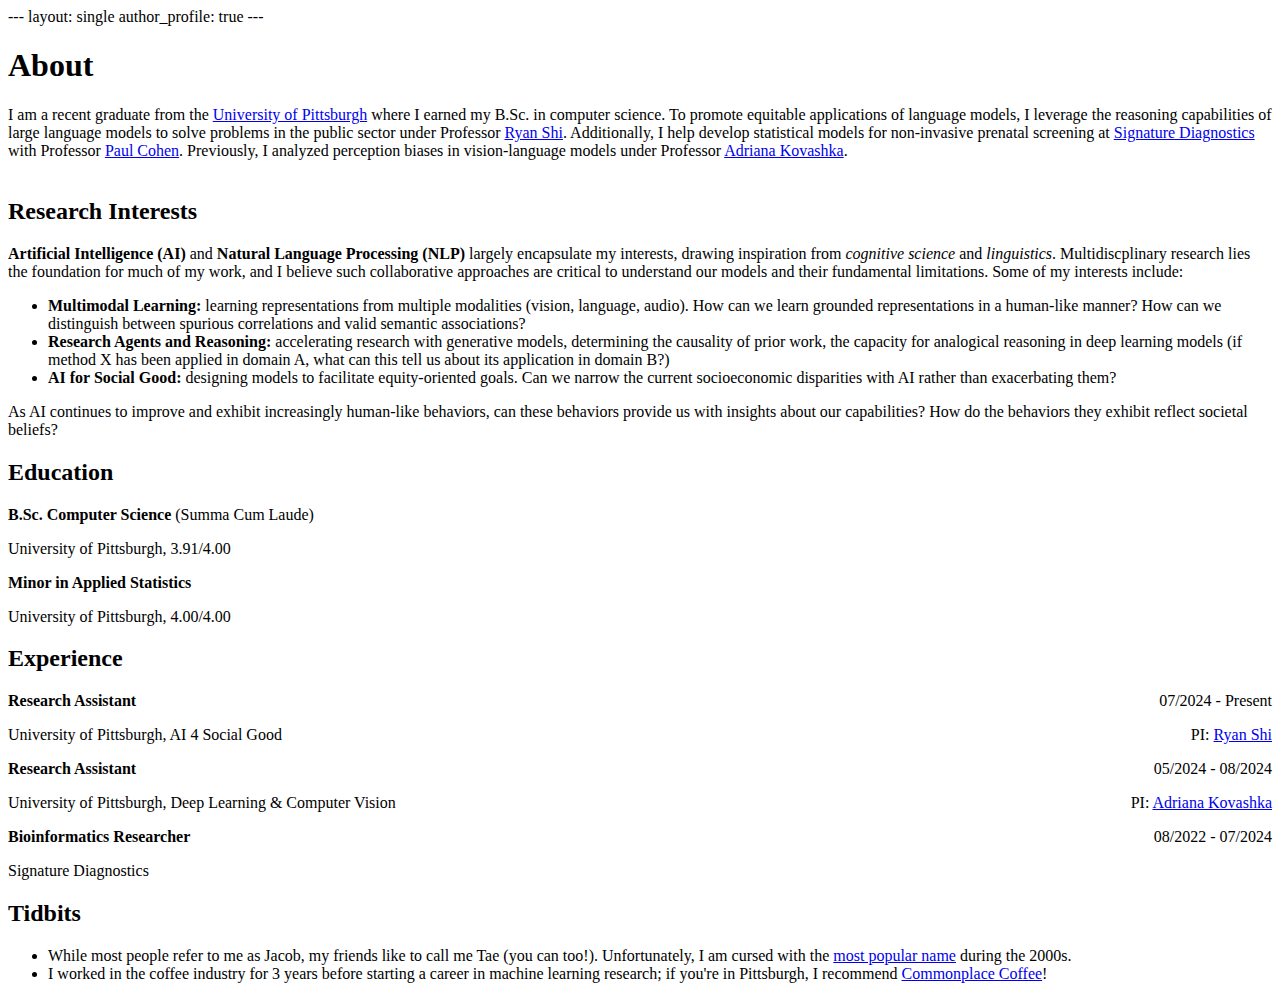
<file: index.html>
---
layout: single
author_profile: true
---
<!--bundle exec jekyll serve-->
<html>
    <section>
        <h1>About</h1>
        I am a recent graduate from the <a target="_blank" href="https://www.sci.pitt.edu/">University of Pittsburgh</a> where I earned my B.Sc. in computer science. To promote equitable applications of language models, I leverage the reasoning capabilities of large language models to solve problems in the public sector under Professor <a target="_blank" href="https://ryanzshi.github.io/">Ryan Shi</a>. Additionally, I help develop statistical models for non-invasive prenatal screening at <a target="_blank" href="https://signaturedx.com/">Signature Diagnostics</a> with Professor <a target="_blank" href="http://paulrcohen.github.io/">Paul Cohen</a>. Previously, I analyzed perception biases in vision-language models under Professor <a target="_blank" href="https://people.cs.pitt.edu/~kovashka/">Adriana Kovashka</a>.
        <br><br>

    </section>
    <setion>
        <h2>Research Interests</h2>
        <b>Artificial Intelligence (AI)</b> and <b>Natural Language Processing (NLP)</b> largely encapsulate my interests, drawing inspiration from <em>cognitive science</em> and <em>linguistics</em>. Multidiscplinary research lies the foundation for much of my work, and I believe such collaborative approaches are critical to understand our models and their fundamental limitations. 
        Some of my interests include:
        <ul>
            <li><b>Multimodal Learning:</b> learning representations from multiple modalities (vision, language, audio). How can we learn grounded representations in a human-like manner? How can we distinguish between spurious correlations and valid semantic associations?</li>
            <li><b>Research Agents and Reasoning:</b> accelerating research with generative models, determining the causality of prior work, the capacity for analogical reasoning in deep learning models (if method X has been applied in domain A, what can this tell us about its application in domain B?)</li>
            <li><b>AI for Social Good:</b> designing models to facilitate equity-oriented goals. Can we narrow the current socioeconomic disparities with AI rather than exacerbating them?</li>
        </ul>
        As AI continues to improve and exhibit increasingly human-like behaviors, can these behaviors provide us with insights about our capabilities? How do the behaviors they exhibit reflect societal beliefs?
    </setion>
    <section>
        <h2>Education</h2>
            <div class="notice">
                <strong>B.Sc. Computer Science</strong> (Summa Cum Laude)
                <p>University of Pittsburgh, 3.91/4.00</p>
            </div>
            <div class="notice">
                <strong>Minor in Applied Statistics</strong> 
                <p>University of Pittsburgh, 4.00/4.00</p>
            </div>
    </section>
    <section>
        <h2>Experience</h2>
            <div class="notice">
                <strong>Research Assistant</strong> <span style="float:right;">07/2024 - Present</span>
                <p>University of Pittsburgh, AI 4 Social Good <span style="float:right;">PI: <a target="_blank" href="https://ryanzshi.github.io/">Ryan Shi</a></span></p> 
            </div>
            <div class="notice">
                <strong>Research Assistant</strong> <span style="float:right;">05/2024 - 08/2024</span>
                <p>University of Pittsburgh, Deep Learning & Computer Vision <span style="float:right;">PI: <a target="_blank" href="https://people.cs.pitt.edu/~kovashka/">Adriana Kovashka</a></span></p>
            </div>
            <div class="notice">
                <strong>Bioinformatics Researcher</strong> <span style="float:right;">08/2022 - 07/2024</span>
                <p>Signature Diagnostics</p>
            </div>
    </section>
    <section>
        <h2>Tidbits</h2>
        <ul>
            <li>While most people refer to me as Jacob, my friends like to call me Tae (you can too!). Unfortunately, I am cursed with the <a target="_blank" href="https://www.ssa.gov/oact/babynames/decades/names2000s.html">most popular name</a> during the 2000s.</li>
            <li>I worked in the coffee industry for 3 years before starting a career in machine learning research; if you're in Pittsburgh, I recommend <a target="_blank" href = "https://commonplacecoffee.com/">Commonplace Coffee</a>!</li>
        </ul>
    </section>
</html>
</file>
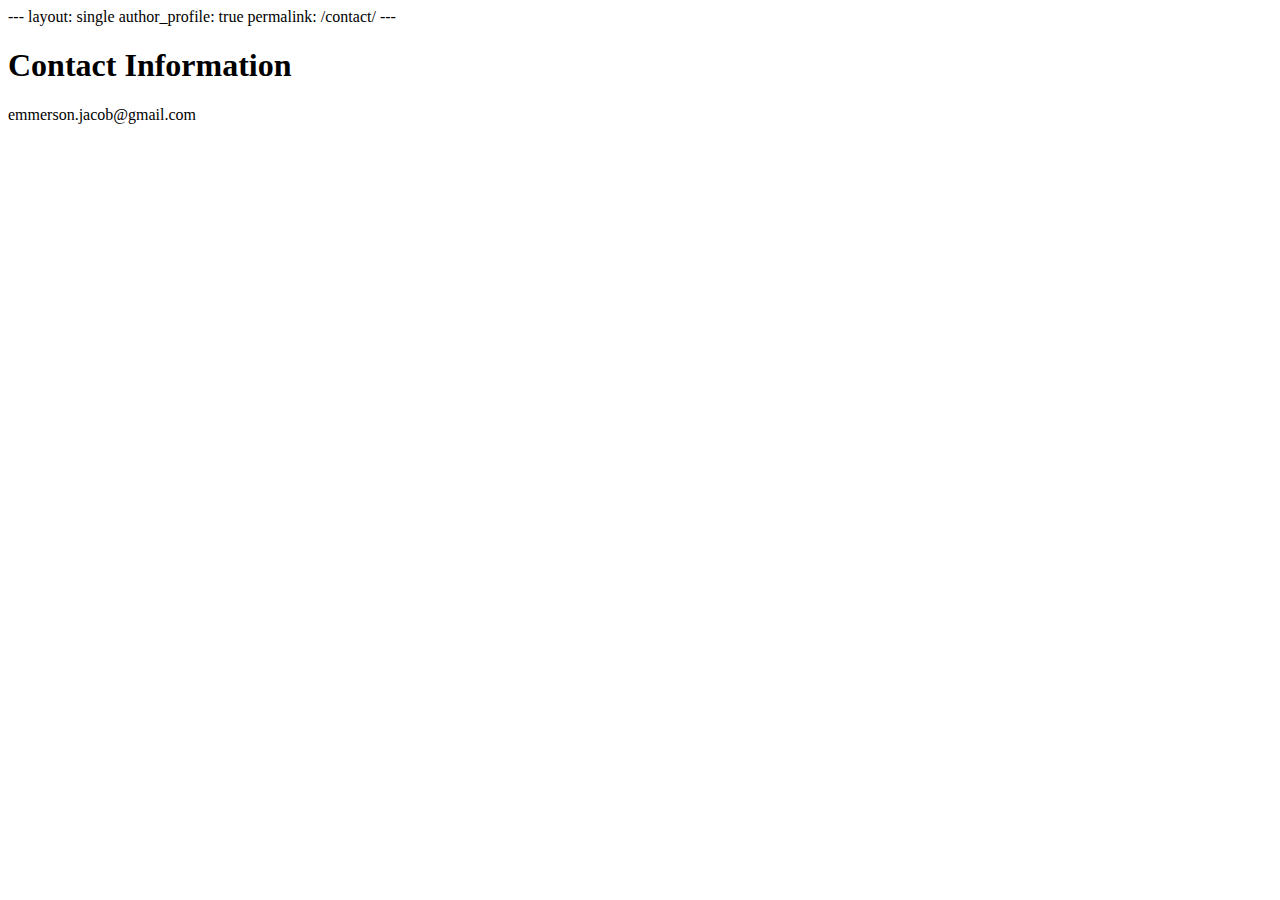
<file: _pages/contact.html>
---
layout: single
author_profile: true
permalink: /contact/
---

<html>
    <section>
        <h1>Contact Information</h1>
        <ul style="list-style: none; padding-left:0;">
            <li><i class="fas fa-fw fa-envelope-square"></i>emmerson.jacob@gmail.com</li>
            <i class="fas fa-fw fa-envelope-square"></i>
        </ul>
    </section>
</html>
</file>
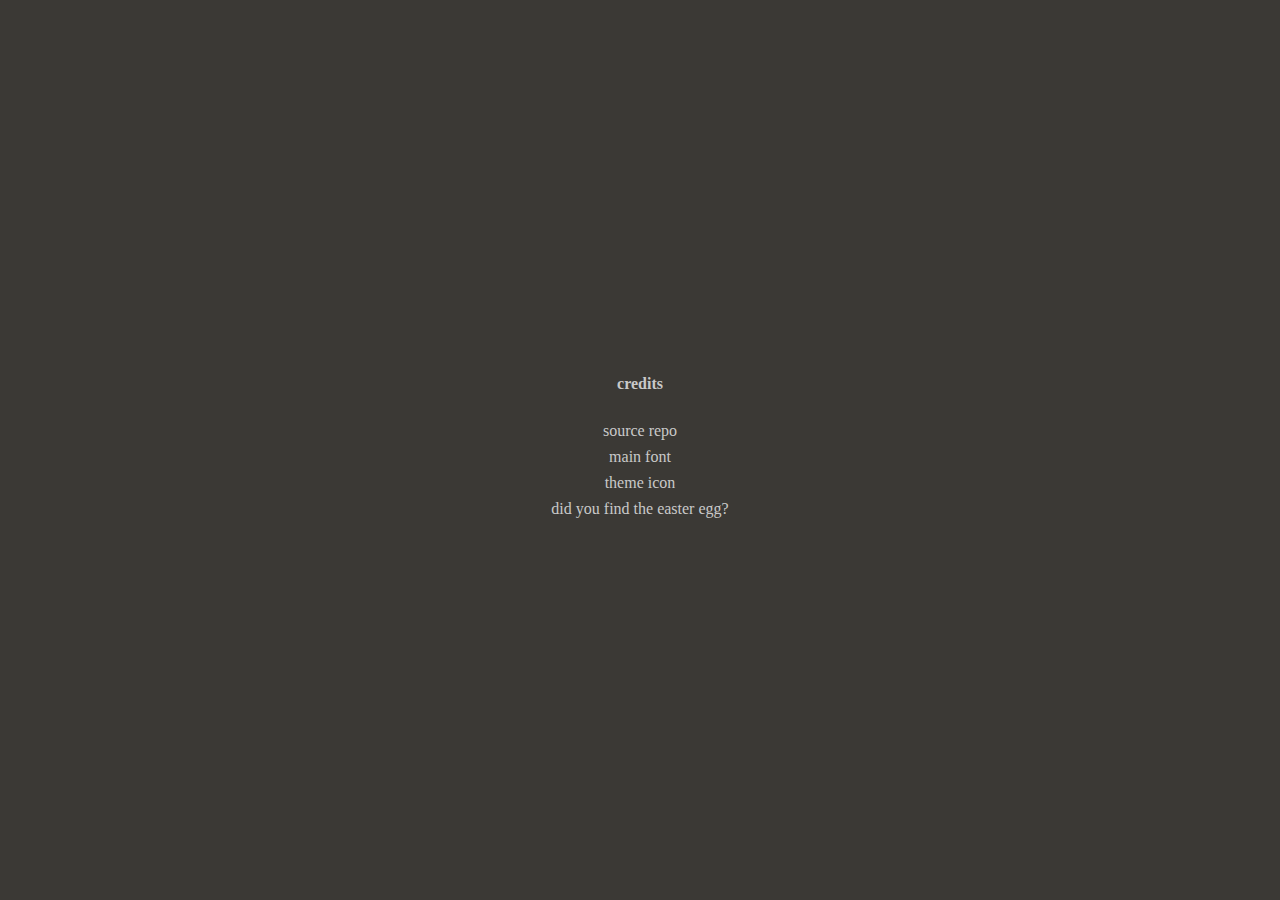
<file: cites/credits.html>
<!doctype html>
<html lang="en">
    <head>
        <style>
            body {background-color: #3b3935ff;}
            .credits {
                height: 95vh;
                display: flex;
                justify-content: center;
                align-items: center;
                text-align: center;
                flex-direction: column;
                gap: 0.5em;
                color: #c9c9c9ff;
            }
            a {text-decoration: none; color: inherit;}
            a:hover {font-weight: bold;}
        </style>
    </head>
    <body>
        <div class="credits">
            <h4>credits</h4>
            <a href="https://github.com/SebastinSanty/minimal-research-theme" target="_blank">source repo</a>
            <a href="https://fonts.googleapis.com/css2?family=Merriweather:ital,opsz,wght@0,18..144,300..900;1,18..144,300..900&display=swap" target="_blank">main font</a>
            <a href="https://www.iconpacks.net/free-icon/sun-3337.html" target="_blank">theme icon</a>
            <a id="seen" href="https://candiewrapper.art" target="_blank">easter egg artist</a>
            <span id="unseen" style="display:none">did you find the easter egg?</span>
        </div>
        <script>
            let seen = localStorage.getItem("seenConfetti") === "true";
            document.getElementById("seen").style.display = seen ? "inline" : "none";
            document.getElementById("unseen").style.display = seen ? "none" : "inline";
        </script>
    </body>
</html>
</file>
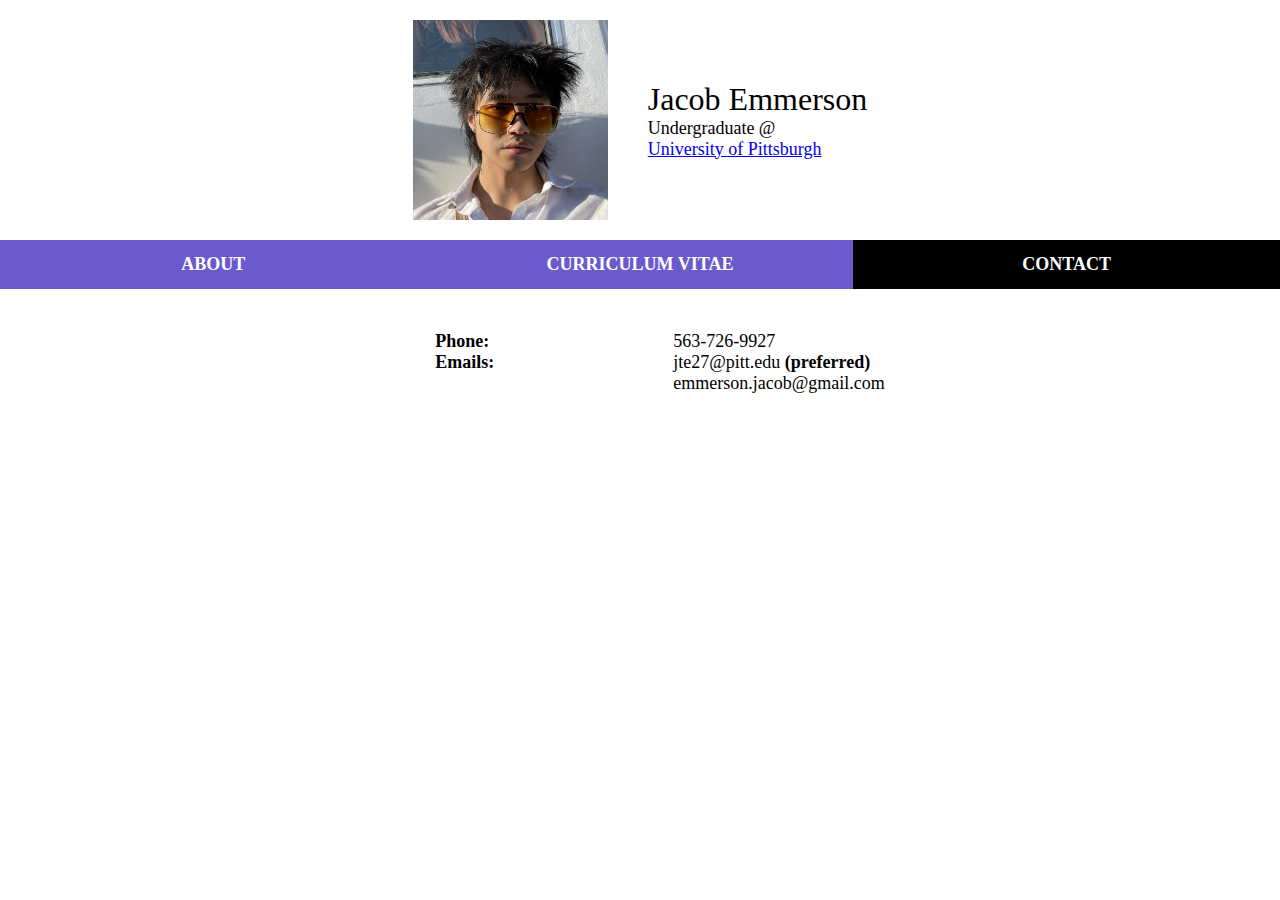
<file: pages/contact.html>
<!--
    author: @jacob
    desc: html/css project for ENGCMP0610, serving as a base for portfolio
-->

<!DOCTYPE html>
<html>
<head>
    <meta charset="utf-8" />
    <meta name="viewport" content="width=device-width" , inital-scale="1.0" />
    <asp:MultiView runat="server"></asp:MultiView>
    <link rel="stylesheet", href="../style/style.css">
    <title>Contact</title>
</head>
<body>
    <div class = "head"> 
        <img src="../imgs/IMG_0310.jpeg">
        <ul>
            <li style="font-size:32px;">Jacob Emmerson</li>
            <li>Undergraduate @</li>
            <li><a href = "https://www.pitt.edu/", target = "_blank">University of Pittsburgh</a></li>
        </ul>
    </div>
    <div class = "nav">
        <a href = "../index.html">About</a>
        <!--<a href = "./pubs.html">Pub<span class="mobile">lication</span>s</a>-->
        <a href = "./cv.html">C<span class="mobile">urriculum </span>V<span class="mobile">itae</span></a>
        <a class = "active", href = "./contact.html">Contact</a>
    </div>
    <div class = "about">
        <div class = "row">
            <div class = "table">
                <ul class = "bf">
                    <li>Phone:</li>
                    <li>Emails:</li>
                </ul>
                <ul>
                    <li>563-726-9927</li>
                    <li>jte27@pitt.edu<b> (preferred)</b></li>
                    <li>emmerson.jacob@gmail.com</li>
                </ul>
            </div>
        </div>
    </div>
</body>
</html>
</file>
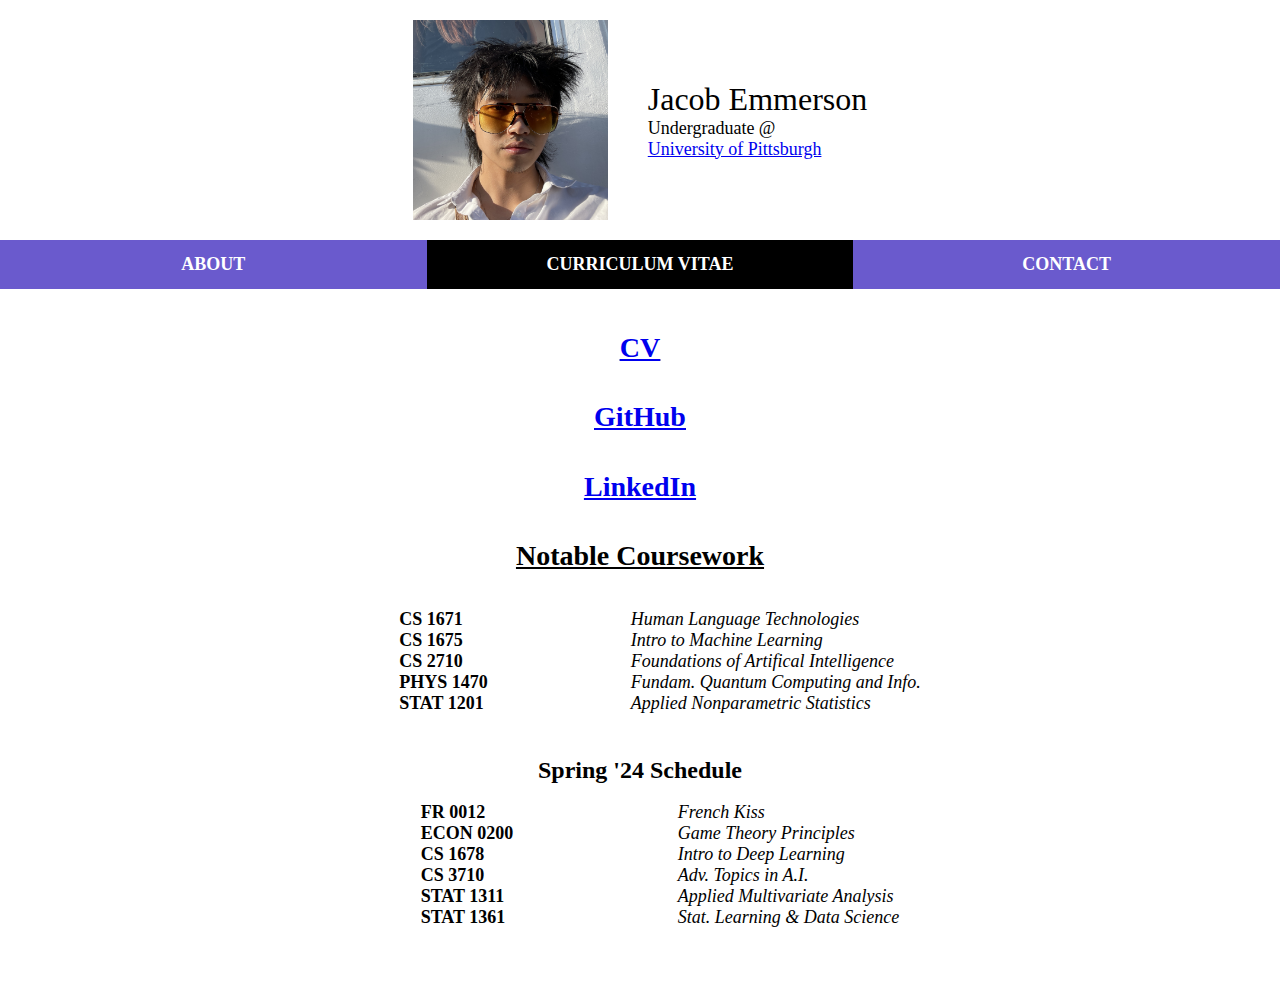
<file: pages/cv.html>
<!--
    author: @jacob
    desc: html/css project for ENGCMP0610, serving as a base for portfolio
-->

<!DOCTYPE html>
<html>
<head>
    <meta charset="utf-8" />
    <meta name="viewport" content="width=device-width" , inital-scale="1.0" />
    <asp:MultiView runat="server"></asp:MultiView>
    <link rel="stylesheet", href="../style/style.css">
    <title>Curriculum Vitae</title>
</head>
<body>
    <div class = "head"> 
        <img src="../imgs/IMG_0310.jpeg">
        <ul>
            <li style="font-size:32px;">Jacob Emmerson</li>
            <li>Undergraduate @</li>
            <li><a href = "https://www.pitt.edu/", target = "_blank">University of Pittsburgh</a></li>
        </ul>
    </div>
    <div class = "nav">
        <a href = "../index.html">About</a>
        <!--<a href = "./pubs.html">Pub<span class="mobile">lication</span>s</a>-->
        <a class = "active", href = "./cv.html">C<span class="mobile">urriculum </span>V<span class="mobile">itae</span></a>
        <a href = "./contact.html">Contact</a>
    </div>
    <div class = "about">
        <h1><a target = "_blank", href="../imgs/CV.pdf">CV</a></h1>
        <h1><a target = "_blank", href="https://github.com/jacobemmerson">GitHub</a></h1>
        <h1><a target = "_blank", href="https://www.linkedin.com/in/jacob-emmerson-00775a198/">LinkedIn</a></h1>

        <h1>Notable Coursework</h1>
        <div class = "row">
            <div class = "table">
                <ul style = "font-weight: bold;">
                    <li>CS 1671</li>
                    <li>CS 1675</li>
                    <li>CS 2710</li>
                    <li>PHYS 1470</li>
                    <li>STAT 1201</li>
                </ul>

                <ul class = "mobile", style = "font-style: italic;">
                    <li>Human Language Technologies</li>
                    <li>Intro to Machine Learning</li>
                    <li>Foundations of Artifical Intelligence</li>
                    <li>Fundam. Quantum Computing and Info.</li>
                    <li>Applied Nonparametric Statistics</li>
                </ul>
            </div>
        </div>

        <h2>Spring '24 Schedule</h2>
        <div class = "row">
            <div class = "table">
                <ul style = "font-weight: bold;">
                    <li>FR 0012</li>
                    <li>ECON 0200</li>
                    <li>CS 1678</li>
                    <li>CS 3710</li>
                    <li>STAT 1311</li>
                    <li>STAT 1361</li>
                </ul>

                <ul class = "mobile", style = "font-style: italic;">
                    <li>French Kiss</li>
                    <li>Game Theory Principles</li>
                    <li>Intro to Deep Learning</li>
                    <li>Adv. Topics in A.I.</li>
                    <li>Applied Multivariate Analysis</li>
                    <li>Stat. Learning & Data Science</li>
                </ul>
            </div>
        </div>
    </div>
</body>
</html>
</file>
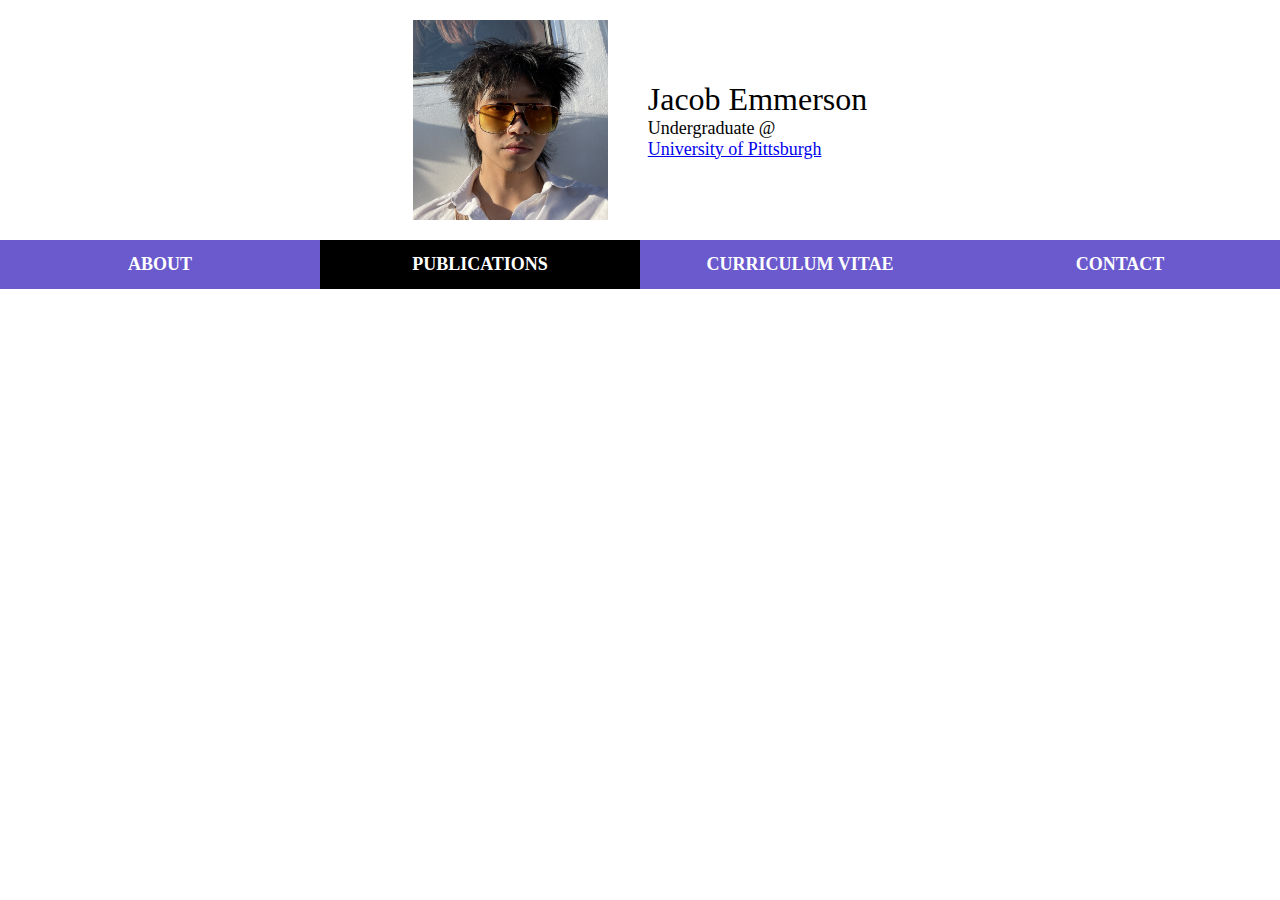
<file: pages/pubs.html>
<!--
    author: @jacob
    desc: html/css project for ENGCMP0610, serving as a base for portfolio
-->

<!DOCTYPE html>
<html>
<head>
    <meta charset="utf-8" />
    <meta name="viewport" content="width=device-width" , inital-scale="1.0" />
    <asp:MultiView runat="server"></asp:MultiView>
    <link rel="stylesheet", href="../style/style.css">
    <title>Publ<span class="mobile">ications</span></title>
</head>
<body>
    <div class = "head"> 
        <img src="../imgs/IMG_0310.jpeg">
        <ul>
            <li style="font-size:32px;">Jacob Emmerson</li>
            <li>Undergraduate @</li>
            <li><a href = "https://www.pitt.edu/", target = "_blank">University of Pittsburgh</a></li>
        </ul>
    </div>
    <div class = "nav">
        <a href = "../index.html">About</a>
        <a class = "active", href = "./pubs.html">Pub<span class="mobile">lication</span>s</a>
        <a href = "./cv.html">C<span class="mobile">urriculum </span>V<span class="mobile">itae</span></a>
        <a href = "./contact.html">Contact</a>
    </div>
    <div class = "about">

    </div>
</body>
</html>
</file>
<file: style/style.css>
html {
    font-weight: 500;
    font-size: 18px;
}

body {
    margin: 0;
    padding: 0;
}

.row {
    width: 60vw;
    max-width: 800px;
    min-width: 355px;
    margin: 0 5vw;
    background-color: white;
    margin-bottom: 25px;
}

.about {
    margin: 24px auto;
    background-color: white;
    display: flex;
    align-items: center;
    justify-content: center;
    flex-direction: column;
}

.about a {
    font-style: normal;
}

.about p {
    margin: 0;
}

.about h1 {
    font-style: normal;
    text-decoration: underline;
    font-size: 28px;
}

.about h2 {
    font-style: normal;
    font-size: 24px;
    margin: 0;
    padding: 0;
}

.about .list {
    margin: 0 5vw;
    background-color: white;
    display: flex;
    flex-direction: column;
    align-items: flex-start;
    justify-content: space-evenly;
}

.about .table {
    background-color: whitered;
    display: flex;
    flex-direction: row;
    align-items: flex-start;
    justify-content: space-evenly;
}

.table ul {
    list-style: none;
}

.table ul ul {
    font-style: italic;
    text-align: right;
    color: rgba(0,0,0,0.5);
}

.table .bf {
    font-weight: bolder;
}

.head {
    background-color: white;
    margin: 0 auto;
    display: flex;
    justify-content: center;
    align-items: center;
}

.head ul {
    list-style-type: none;
    display: table;
}

.head img {
    width: 195px;
    height: 200px;
    margin: 20px 0;
}

.nav {
    background-color: slateblue;
    display: flex;
    justify-content: center;
    flex-grow: 1;
    margin: 0;
  }

.nav a {
    display: block;
    text-align: center;
    color:white;
    text-decoration: none;
    font-weight: bolder;
    padding: 14px 2px; 
    text-transform: uppercase;
    flex: 1 1 0;
}

.nav a:hover:not(.nav .active) {
    background-color: darkslateblue;
}

.nav .active {
    background-color: black;
}

@media (max-width: 767px) {
    .mobile {
      display: none;
      font-size: 0;
    }

    p {
        font-size: 16px;
    }

    .about h1 {
        font-size: 20px;
    }

    .nav a {
        font-size: 16px;
    }

    .about .table {
        font-size: 16px;;
    }
  }
</file>
